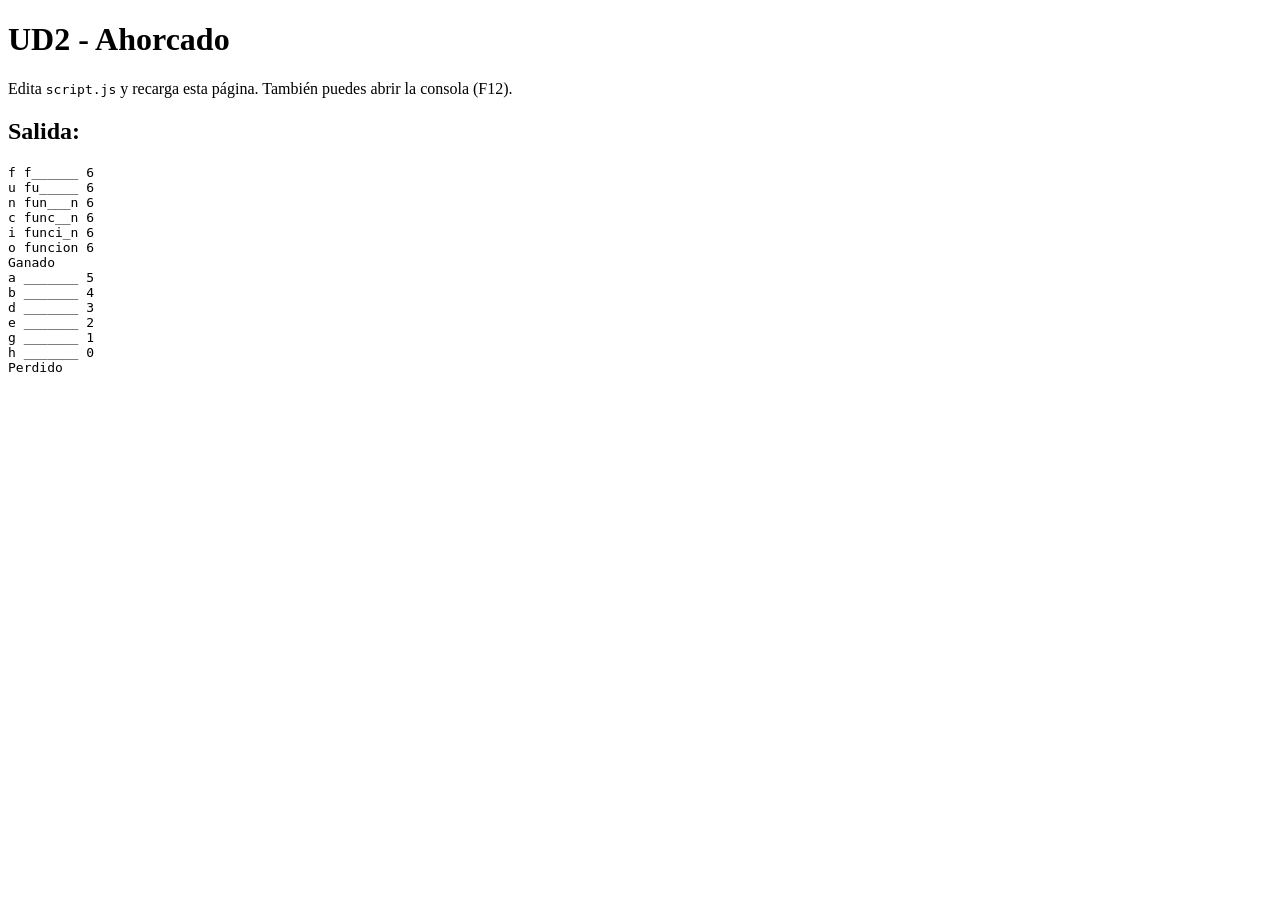
<file: UD2_EjerciciosTarea/UD2 - Ahorcado/index.html>
<!DOCTYPE html>
<html lang="es">
<head>
  <meta charset="UTF-8">
  <title>UD2 - Ahorcado</title>
</head>
<body>

  <h1>UD2 - Ahorcado</h1>
  <p>Edita <code>script.js</code> y recarga esta página. También puedes abrir la consola (F12).</p>

  <h2>Salida:</h2>
  <pre id="output"></pre>

  <script>
    // Mostramos también console.log en la propia página, además de en la consola
    const outputEl = document.getElementById('output');
    const originalLog = console.log;
    console.log = (...args) => {
      originalLog(...args);
      outputEl.textContent += args.join(' ') + '\n';
    };
  </script>
  <script src="script.js"></script>

</body>
</html>
</file>
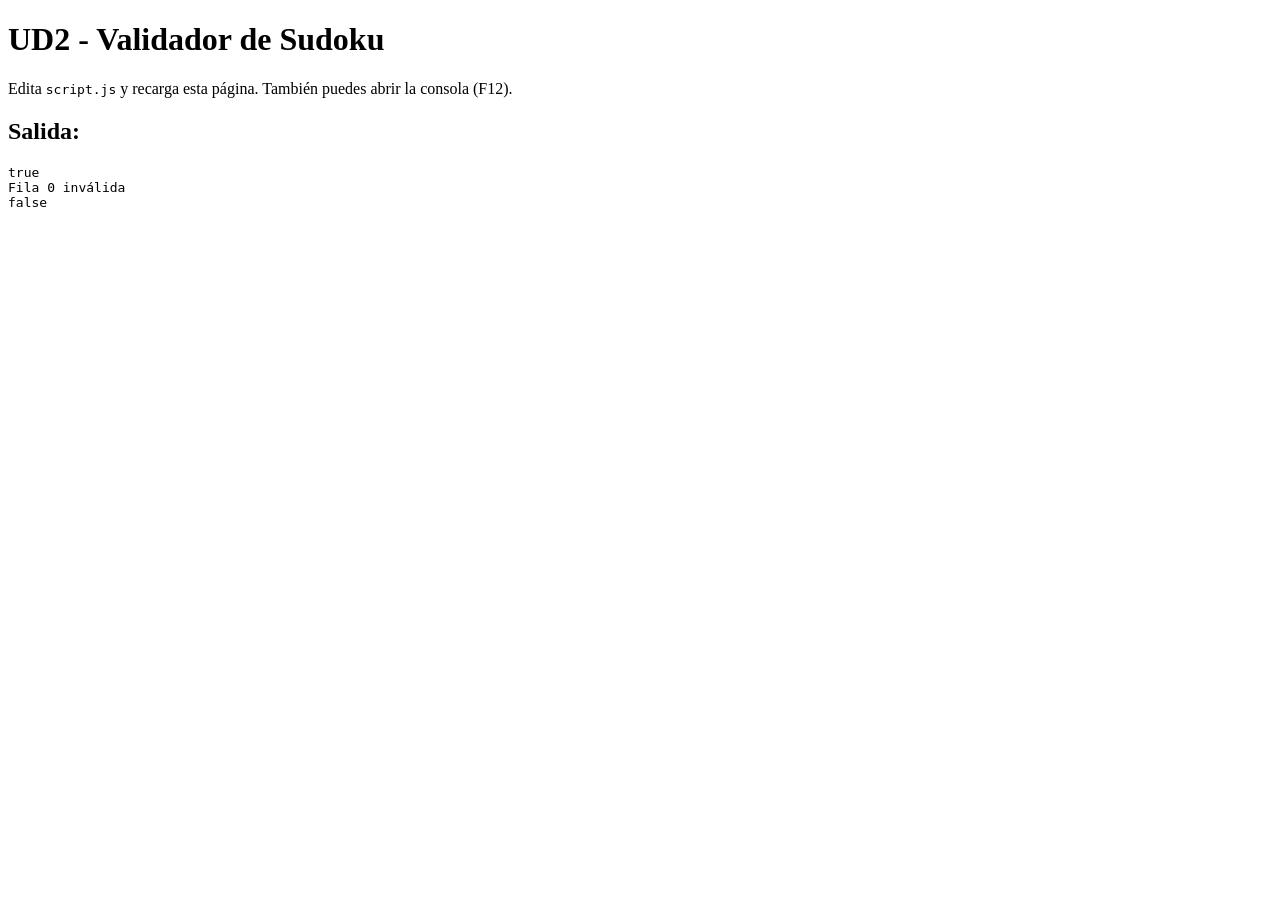
<file: UD2_EjerciciosTarea/UD2 - Validador de Sudoku/index.html>
<!DOCTYPE html>
<html lang="es">
<head>
  <meta charset="UTF-8">
  <title>UD2 - Validador de Sudoku</title>
</head>
<body>

  <h1>UD2 - Validador de Sudoku</h1>
  <p>Edita <code>script.js</code> y recarga esta página. También puedes abrir la consola (F12).</p>

  <h2>Salida:</h2>
  <pre id="output"></pre>

  <script>
    // Mostramos también console.log en la propia página, además de en la consola
    const outputEl = document.getElementById('output');
    const originalLog = console.log;
    console.log = (...args) => {
      originalLog(...args);
      outputEl.textContent += args.join(' ') + '\n';
    };
  </script>
  <script src="script.js"></script>

</body>
</html>
</file>
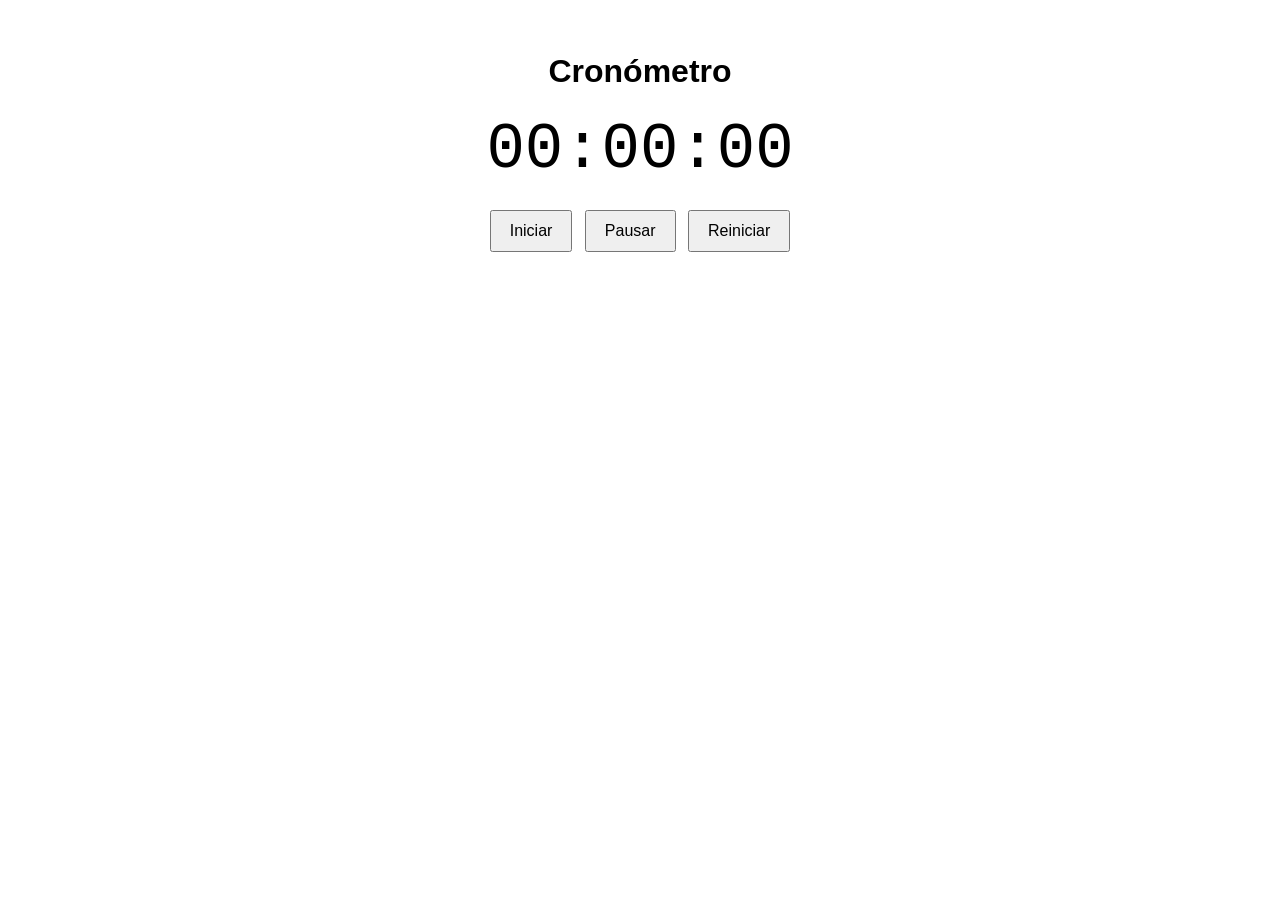
<file: UD3_EjerciciosTarea/UD3 - Cronometro (Timer)/index.html>
<!DOCTYPE html>
<html lang="es">
<head>
  <meta charset="UTF-8">
  <title>Cronómetro</title>
  <link rel="stylesheet" href="style.css">
</head>
<body>

  <h1>Cronómetro</h1>
  <div id="tiempo">00:00:00</div>

  <button id="btnIniciar">Iniciar</button>
  <button id="btnPausar">Pausar</button>
  <button id="btnReiniciar">Reiniciar</button>

  <script src="script.js"></script>

</body>
</html>
</file>
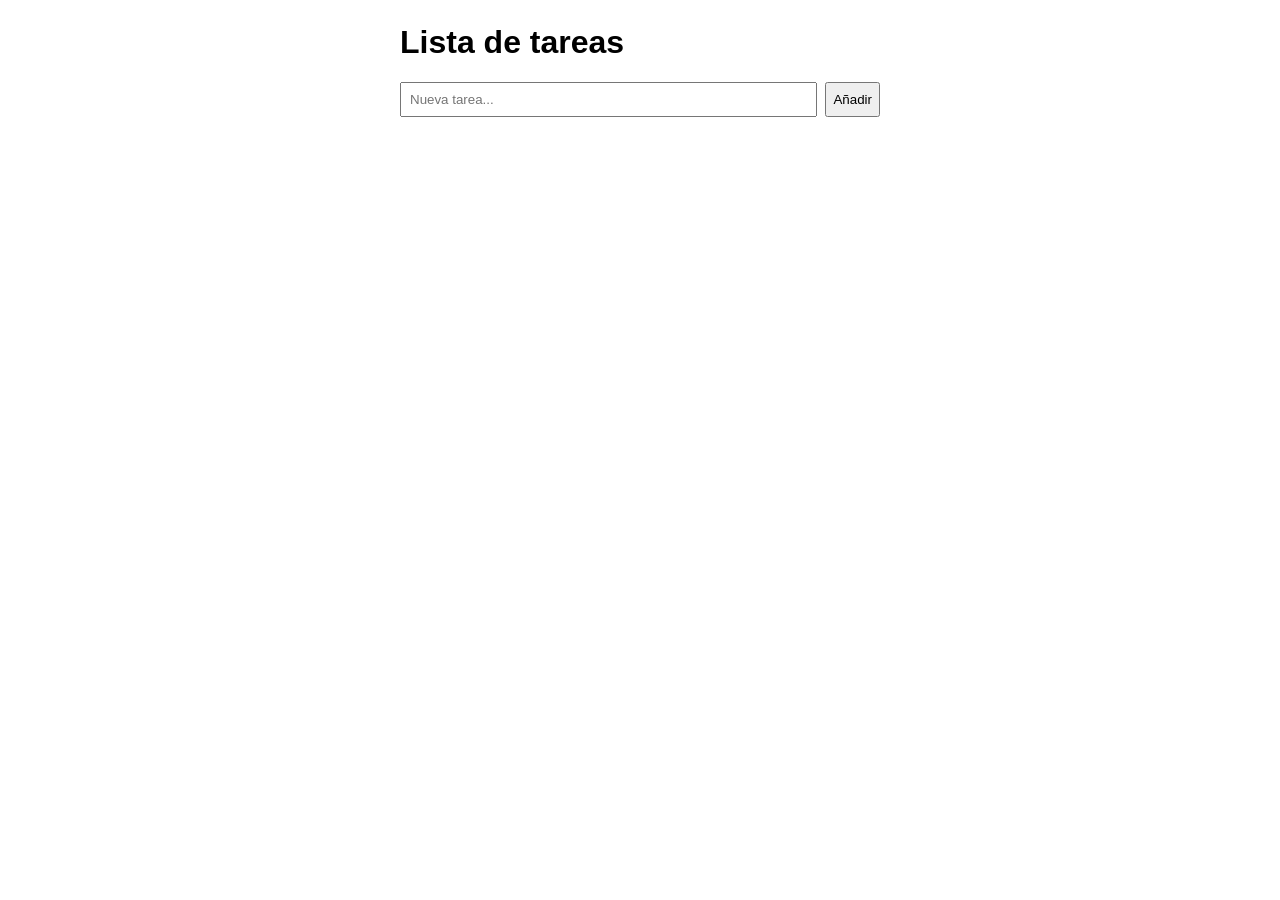
<file: UD3_EjerciciosTarea/UD3 - Lista de tareas (Task List)/index.html>
<!DOCTYPE html>
<html lang="es">
<head>
  <meta charset="UTF-8">
  <title>Lista de tareas</title>
  <link rel="stylesheet" href="style.css">
</head>
<body>

  <h1>Lista de tareas</h1>

  <form id="formulario">
    <input type="text" id="nuevaTarea" placeholder="Nueva tarea..." autocomplete="off">
    <button type="submit">Añadir</button>
  </form>

  <ul id="lista"></ul>

  <script src="script.js"></script>

</body>
</html>
</file>
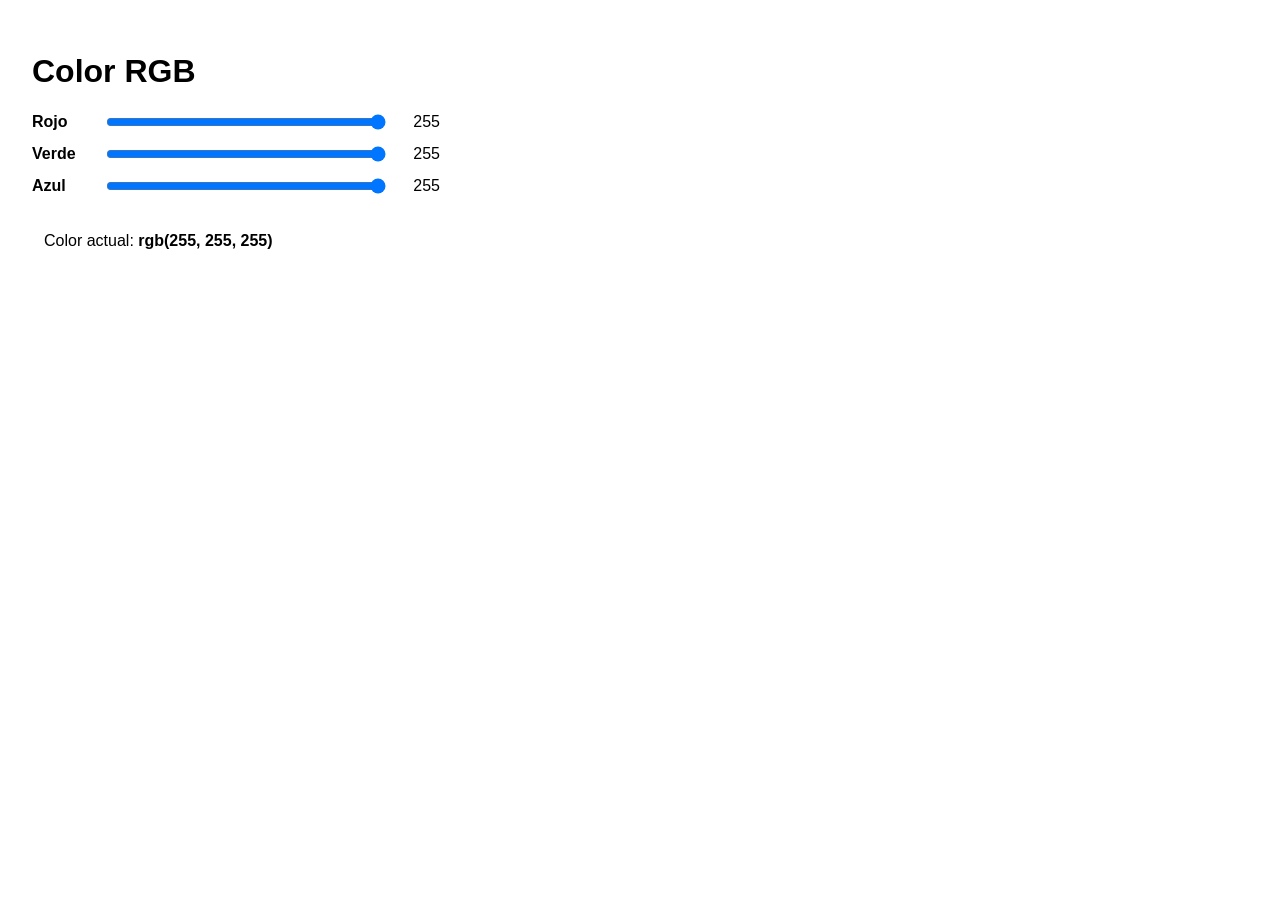
<file: UD3_EjerciciosTarea/UD3 - RGB Color/index.html>
<!DOCTYPE html>
<html lang="es">
<head>
  <meta charset="UTF-8">
  <title>Color RGB</title>
  <link rel="stylesheet" href="style.css">
</head>
<body>

  <h1>Color RGB</h1>

  <div class="control">
    <label for="rojo">Rojo</label>
    <input type="range" id="rojo" min="0" max="255" value="255">
    <output id="valorRojo">255</output>
  </div>
  <div class="control">
    <label for="verde">Verde</label>
    <input type="range" id="verde" min="0" max="255" value="255">
    <output id="valorVerde">255</output>
  </div>
  <div class="control">
    <label for="azul">Azul</label>
    <input type="range" id="azul" min="0" max="255" value="255">
    <output id="valorAzul">255</output>
  </div>

  <p id="resumen">Color actual: <strong id="texto">rgb(255, 255, 255)</strong></p>

  <script src="script.js"></script>

</body>
</html>
</file>
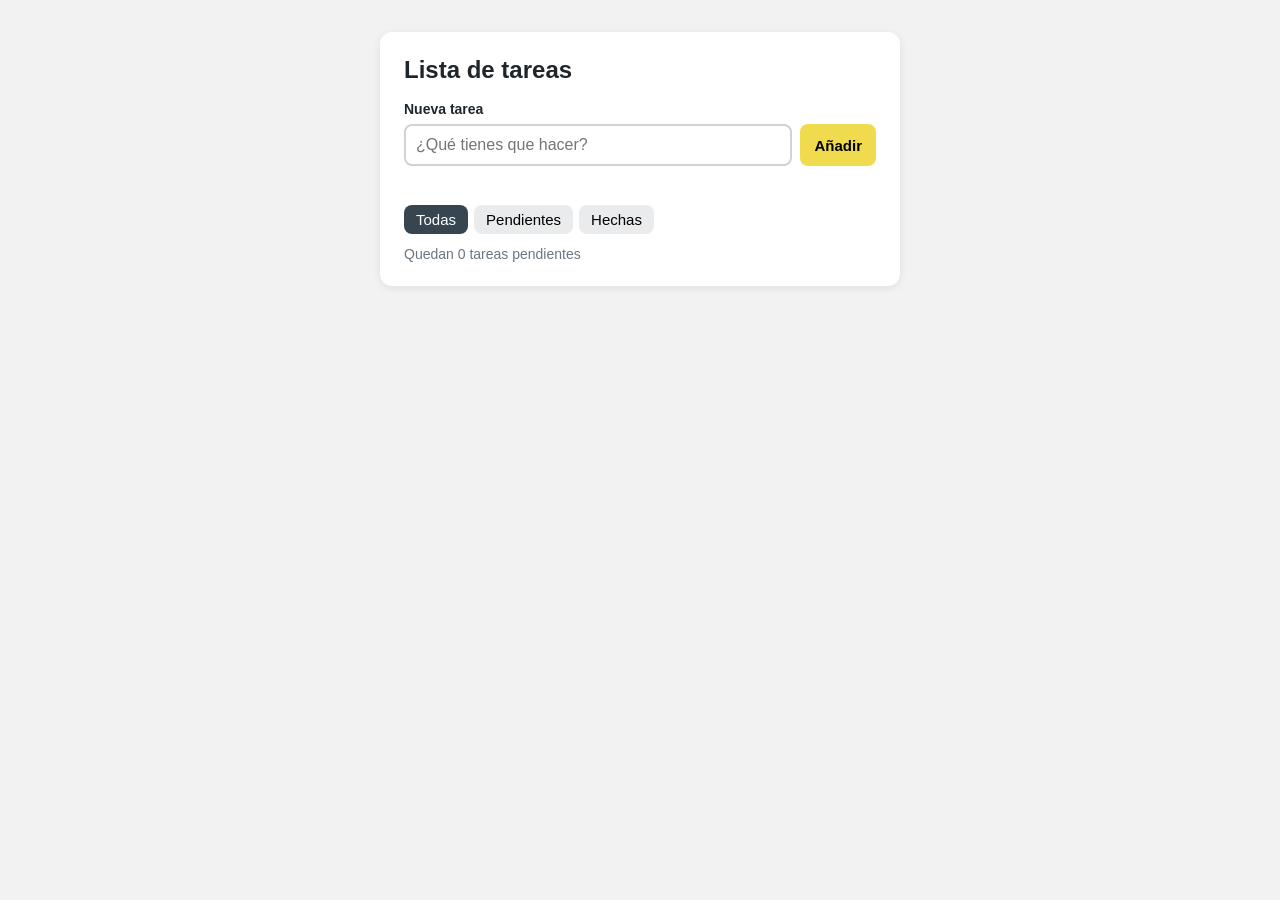
<file: UD4-EjerciciosTarea/P1-lista-de-tareas/index.html>
<!DOCTYPE html>
<html lang="es">
<head>
  <meta charset="UTF-8">
  <meta name="viewport" content="width=device-width, initial-scale=1.0">
  <title>Lista de tareas 2.0</title>
  <link rel="stylesheet" href="style.css">
  <script src="script.js" defer></script>
</head>
<body>
  <main class="tarjeta">
    <h1>Lista de tareas</h1>

    <form id="form-tarea">
      <label for="tarea">Nueva tarea</label>
      <div class="fila">
        <input id="tarea" name="tarea" type="text" placeholder="¿Qué tienes que hacer?" autocomplete="off">
        <button type="submit">Añadir</button>
      </div>
      <p id="mensaje" class="mensaje" role="alert"></p>
    </form>

    <div class="filtros" id="filtros">
      <button type="button" data-filtro="todas" class="activo">Todas</button>
      <button type="button" data-filtro="pendientes">Pendientes</button>
      <button type="button" data-filtro="hechas">Hechas</button>
    </div>

    <ul id="lista"></ul>

    <p id="contador" class="contador"></p>
  </main>
</body>
</html>
</file>
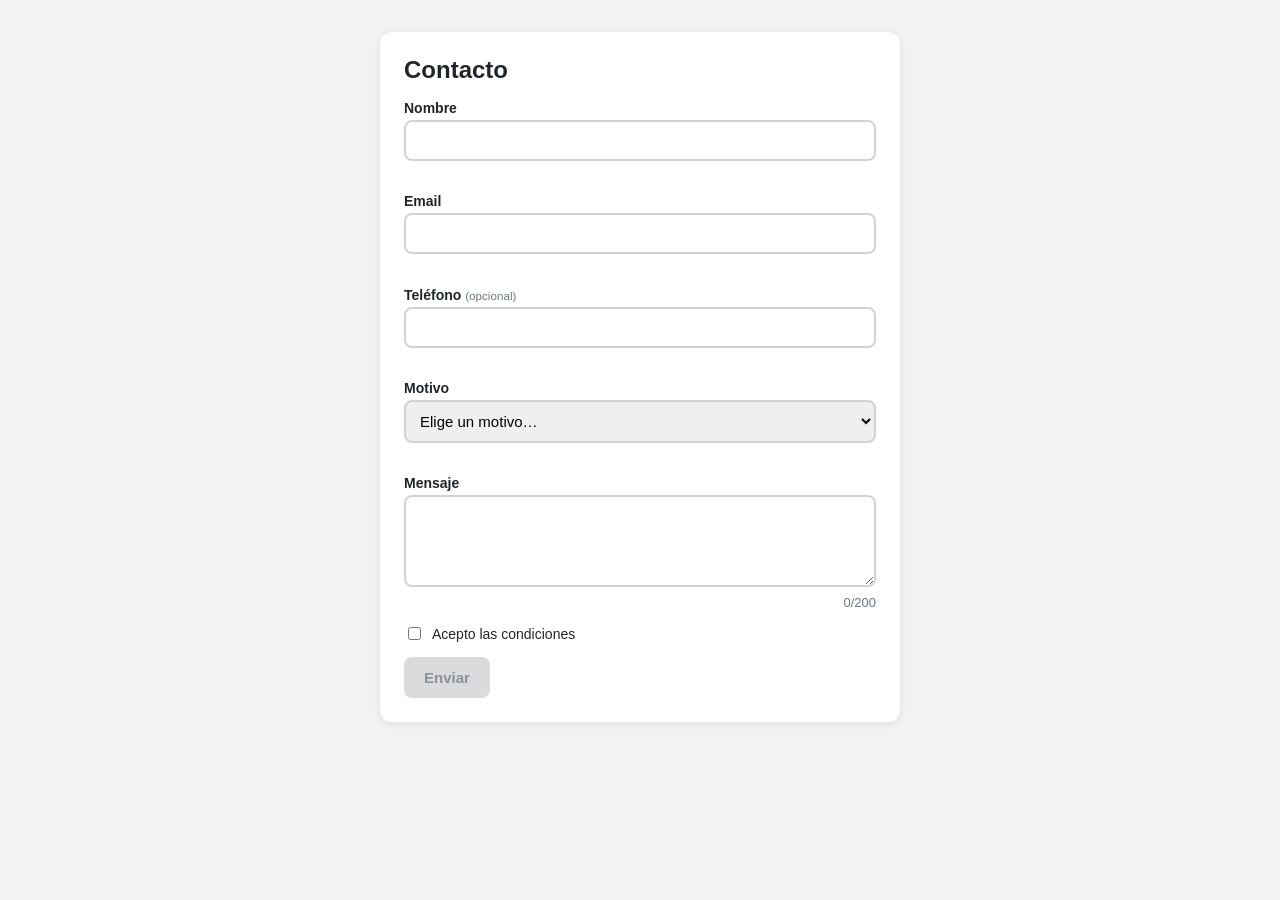
<file: UD4-EjerciciosTarea/P2-formulario-de-contacto/index.html>
<!DOCTYPE html>
<html lang="es">
<head>
  <meta charset="UTF-8">
  <meta name="viewport" content="width=device-width, initial-scale=1.0">
  <title>Formulario de contacto</title>
  <link rel="stylesheet" href="style.css">
  <script src="script.js" defer></script>
</head>
<body>

  <form id="contacto" novalidate>
    <h1>Contacto</h1>

    <div class="campo">
      <label for="nombre">Nombre</label>
      <input id="nombre" name="nombre" type="text" autocomplete="off">
      <span class="error" id="error-nombre"></span>
    </div>

    <div class="campo">
      <label for="email">Email</label>
      <input id="email" name="email" type="email" autocomplete="off">
      <span class="error" id="error-email"></span>
    </div>

    <div class="campo">
      <label for="telefono">Teléfono <small>(opcional)</small></label>
      <input id="telefono" name="telefono" type="text" inputmode="numeric" autocomplete="off">
      <span class="error" id="error-telefono"></span>
    </div>

    <div class="campo">
      <label for="motivo">Motivo</label>
      <select id="motivo" name="motivo">
        <option value="">Elige un motivo…</option>
        <option value="duda">Tengo una duda</option>
        <option value="sugerencia">Quiero hacer una sugerencia</option>
        <option value="otro">Otro</option>
      </select>
      <span class="error" id="error-motivo"></span>
    </div>

    <div class="campo" id="campo-otro" hidden>
      <label for="otro">¿Cuál?</label>
      <input id="otro" name="otro" type="text" autocomplete="off">
      <span class="error" id="error-otro"></span>
    </div>

    <div class="campo">
      <label for="mensaje">Mensaje</label>
      <textarea id="mensaje" name="mensaje" rows="4" maxlength="200"></textarea>
      <div class="pie">
        <span class="error" id="error-mensaje"></span>
        <span class="contador" id="contador">0/200</span>
      </div>
    </div>

    <div class="campo check">
      <input id="acepto" name="acepto" type="checkbox">
      <label for="acepto">Acepto las condiciones</label>
    </div>

    <button type="submit" id="enviar" disabled>Enviar</button>
  </form>

  <section class="resumen" id="resumen" hidden>
    <h2>¡Mensaje enviado!</h2>
    <dl id="datos"></dl>
  </section>

</body>
</html>
</file>
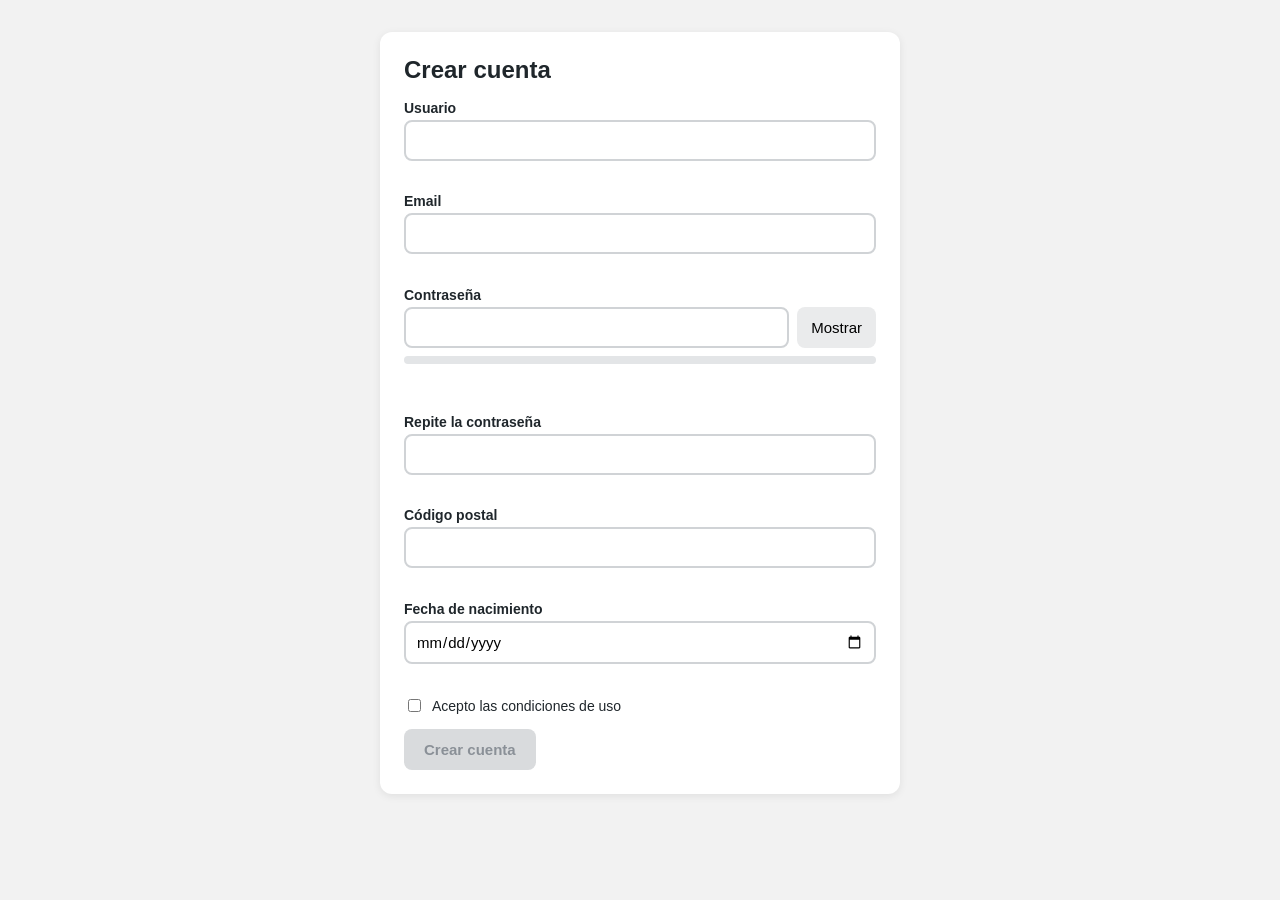
<file: UD4-EjerciciosTarea/P3-registro-de-usuario/index.html>
<!DOCTYPE html>
<html lang="es">
<head>
  <meta charset="UTF-8">
  <meta name="viewport" content="width=device-width, initial-scale=1.0">
  <title>Registro de usuario</title>
  <link rel="stylesheet" href="style.css">
  <script src="script.js" defer></script>
</head>
<body>

  <form id="registro" novalidate>
    <h1>Crear cuenta</h1>

    <div class="campo">
      <label for="usuario">Usuario</label>
      <input id="usuario" name="usuario" type="text" autocomplete="off">
      <span class="error" id="error-usuario"></span>
    </div>

    <div class="campo">
      <label for="email">Email</label>
      <input id="email" name="email" type="email" autocomplete="off">
      <span class="error" id="error-email"></span>
    </div>

    <div class="campo">
      <label for="password">Contraseña</label>
      <div class="fila-pass">
        <input id="password" name="password" type="password" autocomplete="new-password">
        <button type="button" id="ver">Mostrar</button>
      </div>
      <div class="fortaleza"><div id="barra"></div></div>
      <span class="texto-fortaleza" id="texto-fortaleza"></span>
      <span class="error" id="error-password"></span>
    </div>

    <div class="campo">
      <label for="password2">Repite la contraseña</label>
      <input id="password2" name="password2" type="password" autocomplete="new-password">
      <span class="error" id="error-password2"></span>
    </div>

    <div class="campo">
      <label for="cp">Código postal</label>
      <input id="cp" name="cp" type="text" inputmode="numeric" autocomplete="off">
      <span class="error" id="error-cp"></span>
    </div>

    <div class="campo">
      <label for="fecha">Fecha de nacimiento</label>
      <input id="fecha" name="fecha" type="date">
      <span class="error" id="error-fecha"></span>
    </div>

    <div class="campo check">
      <input id="acepto" name="acepto" type="checkbox">
      <label for="acepto">Acepto las condiciones de uso</label>
    </div>

    <button type="submit" id="enviar" disabled>Crear cuenta</button>
  </form>

  <section class="resumen" id="resumen" hidden>
    <h2>¡Cuenta creada!</h2>
    <dl id="datos"></dl>
  </section>

</body>
</html>
</file>
<file: UD3_EjerciciosTarea/UD3 - Cronometro (Timer)/style.css>
body { 
    font-family: Arial, sans-serif; 
    text-align: center; 
    padding: 24px; }
#tiempo { 
    font-family: 'Courier New', monospace; 
    font-size: 64px; 
    margin: 24px 0; }
button {
    font-size: 16px; 
    padding: 10px 18px; 
    margin: 0 4px; 
    cursor: pointer; }
</file>
<file: UD3_EjerciciosTarea/UD3 - Lista de tareas (Task List)/style.css>
body { 
    font-family: Arial, 
    sans-serif; max-width: 480px; 
    margin: 24px auto; 
    padding: 0 16px; }
form { display: flex;
     gap: 8px; 
     margin-bottom: 16px; }
input[type="text"] { 
    flex: 1; 
    padding: 8px; }
ul { 
    list-style: none; 
    padding: 0; }
li { display: flex; 
    align-items: center; 
    gap: 8px; 
    padding: 8px 0; 
    border-bottom: 1px solid #ddd; }
li span { flex: 1; }
li.completada span { 
    text-decoration: line-through; 
    color: #888; }
</file>
<file: UD3_EjerciciosTarea/UD3 - RGB Color/style.css>
body { 
    font-family: Arial, 
    sans-serif; padding: 24px; }
.control { display: flex; 
    align-items: center; 
    gap: 12px; 
    margin-bottom: 12px; }
.control label { width: 60px; 
    font-weight: bold; }
.control input { width: 280px; }
.control output { width: 40px; 
    text-align: right; }
#resumen { background: rgba(255, 255, 255, 0.85); 
    display: inline-block; 
    padding: 8px 12px; border-radius: 8px; }
</file>
<file: UD4-EjerciciosTarea/P1-lista-de-tareas/style.css>
:root {
  --amarillo: #f0db4f;
  --carbon: #36454f;
  --rojo: #c0504d;
  --verde: #4f7f28;
  --gris: #6b7680;
}

* { box-sizing: border-box; }
[hidden] { display: none !important; }

body {
  font-family: Arial, sans-serif;
  background: #f2f2f2;
  color: #1f262b;
  margin: 0;
  padding: 32px 16px;
  display: flex;
  justify-content: center;
}

.tarjeta {
  background: #fff;
  width: 100%;
  max-width: 520px;
  border-radius: 12px;
  padding: 24px;
  box-shadow: 0 2px 8px rgba(0, 0, 0, 0.08);
}

h1 { margin: 0 0 16px; font-size: 24px; }
label { font-weight: bold; font-size: 14px; }

.fila { display: flex; gap: 8px; margin-top: 6px; }

input[type="text"] {
  flex: 1;
  padding: 10px;
  border: 2px solid #d0d3d6;
  border-radius: 8px;
  font-size: 16px;
}
input.invalido { border-color: var(--rojo); }

button {
  cursor: pointer;
  border: none;
  border-radius: 8px;
  padding: 10px 14px;
  font-size: 15px;
  background: var(--amarillo);
  font-weight: bold;
}

.mensaje { min-height: 1.2em; margin: 6px 0 0; font-size: 14px; color: var(--rojo); }

.filtros { display: flex; gap: 6px; margin: 16px 0 8px; }
.filtros button { background: #eaebec; font-weight: normal; padding: 6px 12px; }
.filtros button.activo { background: var(--carbon); color: #fff; }

ul { list-style: none; margin: 0; padding: 0; }
li {
  display: flex;
  justify-content: space-between;
  align-items: center;
  padding: 10px 12px;
  border-bottom: 1px solid #eee;
  cursor: pointer;
}
li span { flex: 1; }
li.hecha span { text-decoration: line-through; color: var(--gris); }
li .borrar { background: transparent; color: var(--rojo); padding: 4px 8px; }

/* Los filtros solo cambian la clase de la lista: el CSS decide qué se ve */
#lista.filtro-pendientes li.hecha { display: none; }
#lista.filtro-hechas li:not(.hecha) { display: none; }

.contador { color: var(--gris); font-size: 14px; margin: 12px 0 0; }
</file>
<file: UD4-EjerciciosTarea/P2-formulario-de-contacto/style.css>
:root {
  --amarillo: #f0db4f;
  --carbon: #36454f;
  --rojo: #c0504d;
  --verde: #4f7f28;
  --gris: #6b7680;
}

* { box-sizing: border-box; }
[hidden] { display: none !important; }

body {
  font-family: Arial, sans-serif;
  background: #f2f2f2;
  color: #1f262b;
  margin: 0;
  padding: 32px 16px;
  display: flex;
  flex-direction: column;
  align-items: center;
  gap: 20px;
}

h1 { margin: 0 0 16px; font-size: 24px; }

form, .resumen {
  background: #fff;
  width: 100%;
  max-width: 520px;
  border-radius: 12px;
  padding: 24px;
  box-shadow: 0 2px 8px rgba(0, 0, 0, 0.08);
}

.campo { margin-bottom: 14px; }
label { display: block; font-weight: bold; font-size: 14px; margin-bottom: 4px; }
label small { font-weight: normal; color: var(--gris); }

input[type="text"], input[type="email"], select, textarea {
  width: 100%;
  padding: 10px;
  border: 2px solid #d0d3d6;
  border-radius: 8px;
  font-size: 15px;
  font-family: inherit;
}
textarea { resize: vertical; }

input.invalido, select.invalido, textarea.invalido { border-color: var(--rojo); }

.error { display: block; min-height: 1.1em; margin-top: 4px; font-size: 13px; color: var(--rojo); }

.pie { display: flex; justify-content: space-between; gap: 8px; }
.contador { font-size: 13px; color: var(--gris); white-space: nowrap; margin-top: 4px; }

.check { display: flex; align-items: center; gap: 8px; }
.check label { margin: 0; font-weight: normal; }

button {
  cursor: pointer;
  border: none;
  border-radius: 8px;
  padding: 12px 20px;
  font-size: 15px;
  font-weight: bold;
  background: var(--amarillo);
}
button:disabled { background: #d9dbdd; color: #8a9097; cursor: not-allowed; }

.resumen h2 { margin: 0 0 12px; font-size: 20px; color: var(--verde); }
.resumen dl { margin: 0; }
.resumen dt { font-weight: bold; font-size: 13px; color: var(--gris); margin-top: 8px; }
.resumen dd { margin: 2px 0 0; }
</file>
<file: UD4-EjerciciosTarea/P3-registro-de-usuario/style.css>
:root {
  --amarillo: #f0db4f;
  --carbon: #36454f;
  --rojo: #c0504d;
  --naranja: #e4a81d;
  --verde: #4f7f28;
  --gris: #6b7680;
}

* { box-sizing: border-box; }
[hidden] { display: none !important; }

body {
  font-family: Arial, sans-serif;
  background: #f2f2f2;
  color: #1f262b;
  margin: 0;
  padding: 32px 16px;
  display: flex;
  flex-direction: column;
  align-items: center;
  gap: 20px;
}

h1 { margin: 0 0 16px; font-size: 24px; }

form, .resumen {
  background: #fff;
  width: 100%;
  max-width: 520px;
  border-radius: 12px;
  padding: 24px;
  box-shadow: 0 2px 8px rgba(0, 0, 0, 0.08);
}

.campo { margin-bottom: 14px; }
label { display: block; font-weight: bold; font-size: 14px; margin-bottom: 4px; }

input[type="text"], input[type="email"], input[type="password"], input[type="date"] {
  width: 100%;
  padding: 10px;
  border: 2px solid #d0d3d6;
  border-radius: 8px;
  font-size: 15px;
  font-family: inherit;
}
input.invalido { border-color: var(--rojo); }

.error { display: block; min-height: 1.1em; margin-top: 4px; font-size: 13px; color: var(--rojo); }

.fila-pass { display: flex; gap: 8px; }
.fila-pass button { background: #eaebec; font-weight: normal; padding: 0 14px; }

/* Indicador de fortaleza: JavaScript solo cambia la clase de #barra */
.fortaleza { height: 8px; background: #e3e5e7; border-radius: 4px; overflow: hidden; margin-top: 8px; }
#barra { height: 100%; width: 0; transition: width 0.2s; }
#barra.debil { width: 33%; background: var(--rojo); }
#barra.media { width: 66%; background: var(--naranja); }
#barra.fuerte { width: 100%; background: var(--verde); }
.texto-fortaleza { display: block; min-height: 1.1em; margin-top: 4px; font-size: 13px; color: var(--gris); }

.check { display: flex; align-items: center; gap: 8px; }
.check label { margin: 0; font-weight: normal; }

button {
  cursor: pointer;
  border: none;
  border-radius: 8px;
  padding: 12px 20px;
  font-size: 15px;
  font-weight: bold;
  background: var(--amarillo);
}
button:disabled { background: #d9dbdd; color: #8a9097; cursor: not-allowed; }

.resumen h2 { margin: 0 0 12px; font-size: 20px; color: var(--verde); }
.resumen dl { margin: 0; }
.resumen dt { font-weight: bold; font-size: 13px; color: var(--gris); margin-top: 8px; }
.resumen dd { margin: 2px 0 0; }
</file>
